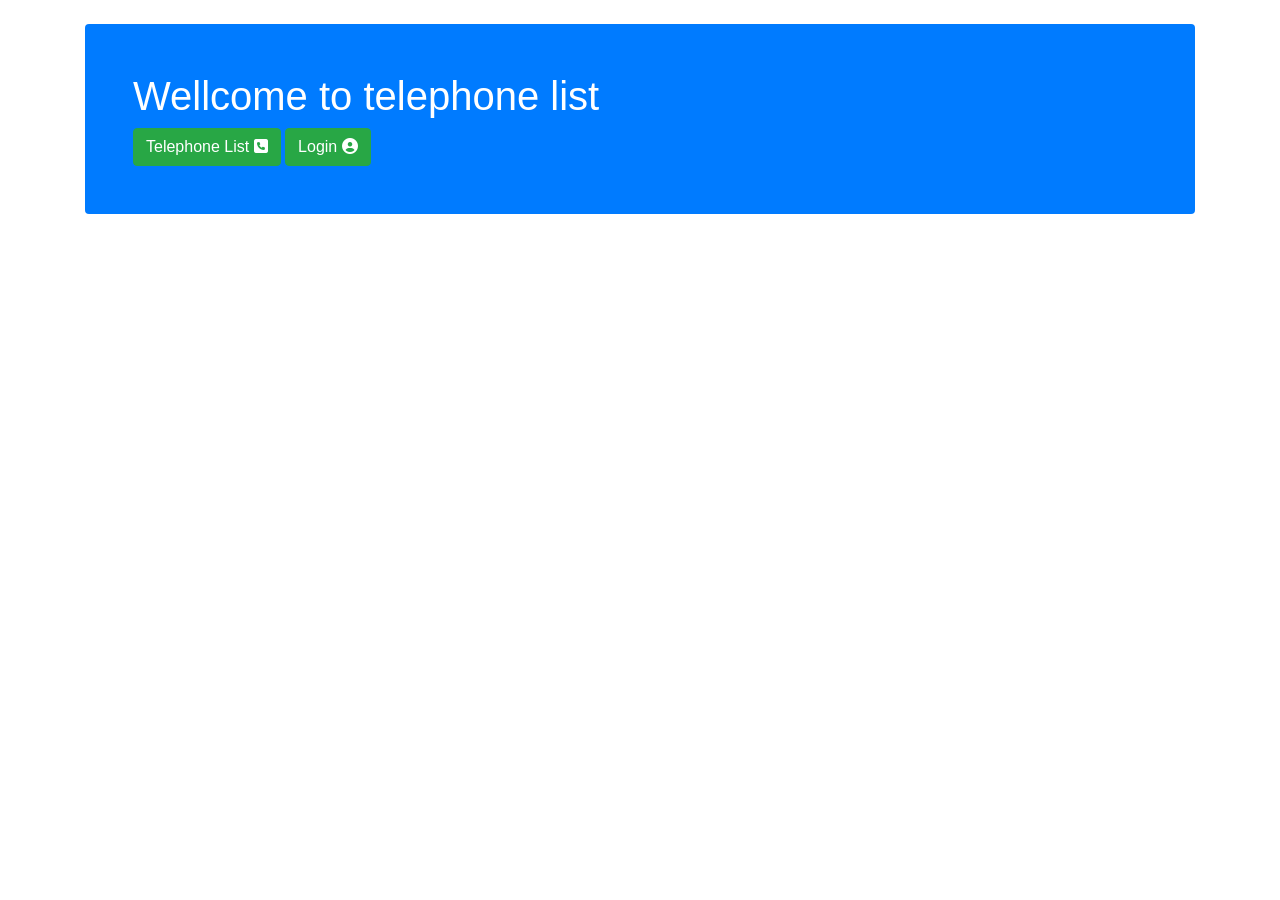
<file: index.html>
<!DOCTYPE html>
<html lang="en">
<head>
    <meta charset="UTF-8">
    <meta http-equiv="X-UA-Compatible" content="IE=edge">
    <meta name="viewport" content="width=device-width, initial-scale=1.0">
    <title>Bootstrap Telephone List</title>
    <link rel="stylesheet" href="css/bootstrap.css">
    <link rel="stylesheet" href="https://cdnjs.cloudflare.com/ajax/libs/font-awesome/6.1.1/css/all.min.css">
    <script src="js/bootstrap.js"></script>
    <script src="js/bootstrap.bundle.js"></script>
</head>
<body>
    <div class="container">
        <div class="mt-4 p-5 bg-primary text-white rounded">
            <h1>Wellcome to telephone list</h1>
            <a href="list.php" class="btn btn-success">Telephone List <i class="fa fa-phone-square" aria-hidden="true"></i></a>
            <a href="auth/login.html" class="btn btn-success">Login <i class="fa fa-user-circle" aria-hidden="true"></i></a>
          </div>
    </div>
</body>
</html>
</file>
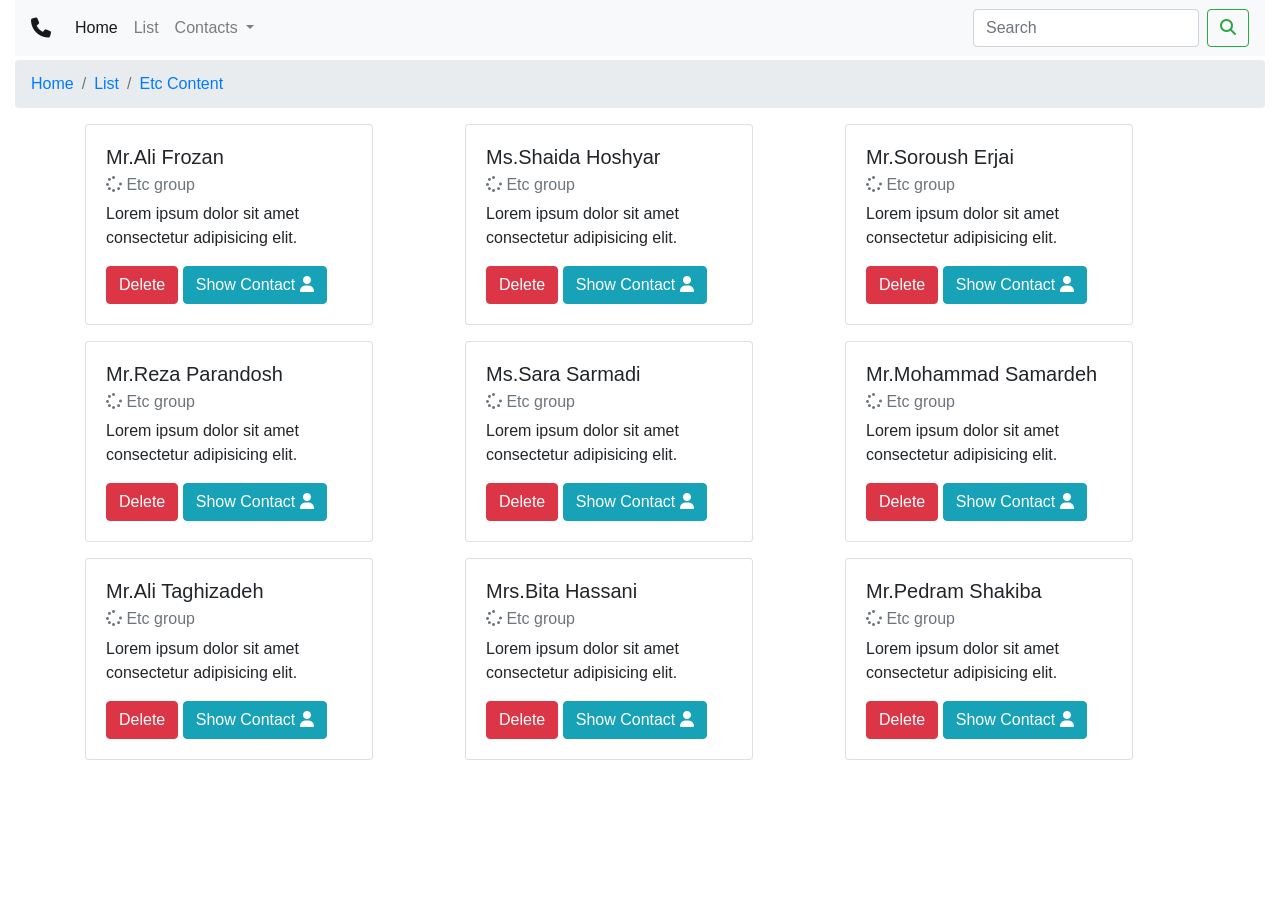
<file: Contents/etc.html>
<!DOCTYPE html>
<html lang="en">
<head>
    <meta charset="UTF-8">
    <meta http-equiv="X-UA-Compatible" content="IE=edge">
    <meta name="viewport" content="width=device-width, initial-scale=1.0">
    <link rel="stylesheet" href="../css/bootstrap.css">
    <link rel="stylesheet" href="https://cdnjs.cloudflare.com/ajax/libs/font-awesome/6.1.1/css/all.min.css">
    <script src="https://cdn.jsdelivr.net/npm/jquery@3.6.0/dist/jquery.slim.min.js"></script>
    <script src="https://cdn.jsdelivr.net/npm/popper.js@1.16.1/dist/umd/popper.min.js"></script>
    <script src="https://cdn.jsdelivr.net/npm/bootstrap@4.6.1/dist/js/bootstrap.bundle.min.js"></script>
    
    <title>Etc group</title>
</head>

<!-- ! navigation bar -->
<div class="container-fluid mb-1">
  <nav class="navbar navbar-expand-lg navbar-light bg-light">
    <a class="navbar-brand" href="#"><i class="fa fa-phone" aria-hidden="true"></i></a>
    <button class="navbar-toggler" type="button" data-toggle="collapse" data-target="#navbarSupportedContent"
      aria-controls="navbarSupportedContent" aria-expanded="false" aria-label="Toggle navigation">
      <span class="navbar-toggler-icon"></span>
    </button>

    <div class="collapse navbar-collapse" id="navbarSupportedContent">
      <ul class="navbar-nav mr-auto">
        <li class="nav-item active">
          <a class="nav-link" href="../index.html">Home <span class="sr-only">(current)</span></a>
        </li>
        <li class="nav-item">
          <a class="nav-link" href="../list.html">List</a>
        </li>
        <li class="nav-item dropdown">
          <a class="nav-link dropdown-toggle" href="#" id="navbarDropdown" role="button" data-toggle="dropdown"
            aria-expanded="false">
            Contacts
          </a>
          <div class="dropdown-menu" aria-labelledby="navbarDropdown">
            <a class="dropdown-item" href="./PublicContentGroup.html">Public group</a>
            <a class="dropdown-item" href="./PrivateContentGroup.html">Private group</a>
            <a class="dropdown-item" href="./Family.html">Family group</a>
            <a class="dropdown-item" href="./etc.html">Etc group</a>
          </div>
        </li>
        
      </ul>
      <form class="form-inline my-2 my-lg-0">
        <input class="form-control mr-sm-2" type="search" placeholder="Search" aria-label="Search">
        <button class="btn btn-outline-success my-2 my-sm-0" type="submit"><i class="fa fa-search"
            aria-hidden="true"></i></button>
      </form>
    </div>
  </nav>
</div>
<!-- ! breadcrumb -->
    
      <div class="container-fluid mt-1">
        <nav aria-label="breadcrumb">
            <ol class="breadcrumb">
              <li class="breadcrumb-item"><a href="../index.html">Home</a></li>
              <li class="breadcrumb-item"><a href="../list.html">List</a></li>
              <li class="breadcrumb-item active"><a href="./etc.html">Etc Content</a></li>
            </ol>
          </nav>
    </div>
  
<!-- ! Data here -->
    <div class="container">
        <div class="row mt-3">
            <div class="col-md-4">
                <div class="card" style="width: 18rem;">
                    <div class="card-body">
                      <h5 class="card-title">Mr.Ali Frozan</h5>
                      <h6 class="card-subtitle mb-2 text-muted"><i class="fa fa-spinner" aria-hidden="true"></i> Etc group</h6>
                      <p class="card-text">Lorem ipsum dolor sit amet consectetur adipisicing elit. </p>
                      <a href="#" class="btn btn-danger">Delete</a>
                      <a href="../showContentDetails.html" class="btn btn-info"  data-toggle="modal" data-target="#myModal" >Show Contact <i class="fa fa-user" aria-hidden="true"></i></a>
                    </div>
                  </div>
            </div>
            <div class="col-md-4">
                <div class="card" style="width: 18rem;">
                    <div class="card-body">
                      <h5 class="card-title">Ms.Shaida Hoshyar</h5>
                      <h6 class="card-subtitle mb-2 text-muted"> <i class="fa fa-spinner" aria-hidden="true"></i> Etc group</h6>
                      <p class="card-text">Lorem ipsum dolor sit amet consectetur adipisicing elit. </p>
                      <a href="#" class="btn btn-danger">Delete</a>
                      <a href="../showContentDetails.html" class="btn btn-info" data-toggle="modal" data-target="#myModal" >Show Contact <i class="fa fa-user" aria-hidden="true"></i></a>
                    </div>
                  </div>
            </div>
            <div class="col-md-4">
                <div class="card" style="width: 18rem;">
                    <div class="card-body">
                      <h5 class="card-title">Mr.Soroush Erjai</h5>
                      <h6 class="card-subtitle mb-2 text-muted"><i class="fa fa-spinner" aria-hidden="true"></i> Etc group</h6>
                      <p class="card-text">Lorem ipsum dolor sit amet consectetur adipisicing elit. </p>
                      <a href="#" class="btn btn-danger">Delete</a>
                      <a href="../showContentDetails.html" class="btn btn-info" data-toggle="modal" data-target="#myModal" >Show Contact <i class="fa fa-user" aria-hidden="true"></i></a>
                    </div>
                  </div>
            </div>
            
            
        </div>
        <div class="row mt-3">
            <div class="col-md-4">
                <div class="card" style="width: 18rem;">
                    <div class="card-body">
                      <h5 class="card-title">Mr.Reza Parandosh </h5>
                      <h6 class="card-subtitle mb-2 text-muted"><i class="fa fa-spinner" aria-hidden="true"></i> Etc group</h6>
                      <p class="card-text">Lorem ipsum dolor sit amet consectetur adipisicing elit. </p>
                      <a href="#" class="btn btn-danger">Delete</a>
                      <a href="../showContentDetails.html" class="btn btn-info" data-toggle="modal" data-target="#myModal" >Show Contact <i class="fa fa-user" aria-hidden="true"></i></a>
                    </div>
                  </div>
            </div>
            <div class="col-md-4">
                <div class="card" style="width: 18rem;">
                    <div class="card-body">
                      <h5 class="card-title">Ms.Sara Sarmadi </h5>
                      <h6 class="card-subtitle mb-2 text-muted"><i class="fa fa-spinner" aria-hidden="true"></i> Etc group</h6>
                      <p class="card-text">Lorem ipsum dolor sit amet consectetur adipisicing elit. </p>
                      <a href="#" class="btn btn-danger">Delete</a>
                      <a href="../showContentDetails.html" class="btn btn-info" data-toggle="modal" data-target="#myModal" >Show Contact <i class="fa fa-user" aria-hidden="true"></i></a>
                    </div>
                  </div>
            </div>
            <div class="col-md-4">
                <div class="card" style="width: 18rem;">
                    <div class="card-body">
                      <h5 class="card-title">Mr.Mohammad Samardeh </h5>
                      <h6 class="card-subtitle mb-2 text-muted"><i class="fa fa-spinner" aria-hidden="true"></i> Etc group</h6>
                      <p class="card-text">Lorem ipsum dolor sit amet consectetur adipisicing elit. </p>
                      <a href="#" class="btn btn-danger">Delete</a>
                      <a href="../showContentDetails.html" class="btn btn-info" data-toggle="modal" data-target="#myModal" >Show Contact <i class="fa fa-user" aria-hidden="true"></i></a>
                    </div>
                  </div>
            </div>
            
            
        </div>
        <div class="row mt-3">
            <div class="col-md-4">
                <div class="card" style="width: 18rem;">
                    <div class="card-body">
                      <h5 class="card-title">Mr.Ali Taghizadeh </h5>
                      <h6 class="card-subtitle mb-2 text-muted"><i class="fa fa-spinner" aria-hidden="true"></i> Etc group</h6>
                      <p class="card-text">Lorem ipsum dolor sit amet consectetur adipisicing elit. </p>
                      <a href="#" class="btn btn-danger">Delete</a>
                      <a href="../showContentDetails.html" class="btn btn-info" data-toggle="modal" data-target="#myModal" >Show Contact <i class="fa fa-user" aria-hidden="true"></i></a>
                    </div>
                  </div>
            </div>
            <div class="col-md-4">
                <div class="card" style="width: 18rem;">
                    <div class="card-body">
                      <h5 class="card-title">Mrs.Bita Hassani </h5>
                      <h6 class="card-subtitle mb-2 text-muted"><i class="fa fa-spinner" aria-hidden="true"></i> Etc group</h6>
                      <p class="card-text">Lorem ipsum dolor sit amet consectetur adipisicing elit. </p>
                      <a href="#" class="btn btn-danger">Delete</a>
                      <a href="../showContentDetails.html" class="btn btn-info" data-toggle="modal" data-target="#myModal" >Show Contact <i class="fa fa-user" aria-hidden="true"></i></a>
                    </div>
                  </div>
            </div>
            <div class="col-md-4">
                <div class="card" style="width: 18rem;">
                    <div class="card-body">
                      <h5 class="card-title">Mr.Pedram Shakiba </h5>
                      <h6 class="card-subtitle mb-2 text-muted"><i class="fa fa-spinner" aria-hidden="true"></i> Etc group</h6>
                      <p class="card-text">Lorem ipsum dolor sit amet consectetur adipisicing elit. </p>
                      <a href="#" class="btn btn-danger">Delete</a>
                      <a href="../showContentDetails.html" class="btn btn-info" data-toggle="modal" data-target="#myModal" >Show Contact <i class="fa fa-user" aria-hidden="true"></i></a>
                    </div>
                  </div>
            </div>
            
            <!-- ! Module -->
            <div class="modal" id="myModal">
              <div class="modal-dialog">
                <div class="modal-content">
            
                  <!-- Modal Header -->
                  <div class="modal-header">
                    <h4 class="modal-title">Contact Name</h4>
                    <button type="button" class="close" data-dismiss="modal">&times;</button>
                  </div>
            
                  <!-- Modal body -->
                  <div class="modal-body">
                    Lorem ipsum dolor sit amet consectetur adipisicing elit. Reprehenderit minima totam ab velit autem eos nemo possimus earum quasi facilis impedit, molestias amet nihil. Recusandae nemo impedit blanditiis fugiat voluptas.
                  </div>
            
                  <!-- Modal footer -->
                  <div class="modal-footer">
                    <button type="button" class="btn btn-danger" data-dismiss="modal">Close</button>
                  </div>
            
                </div>
              </div>
            </div>
        </div>
    </div>
    <script>

    </script>
    <script src="../js/bootstrap.js"></script>
    <script src="../js/bootstrap.bundle.js"></script>
</body>
</html>
</file>
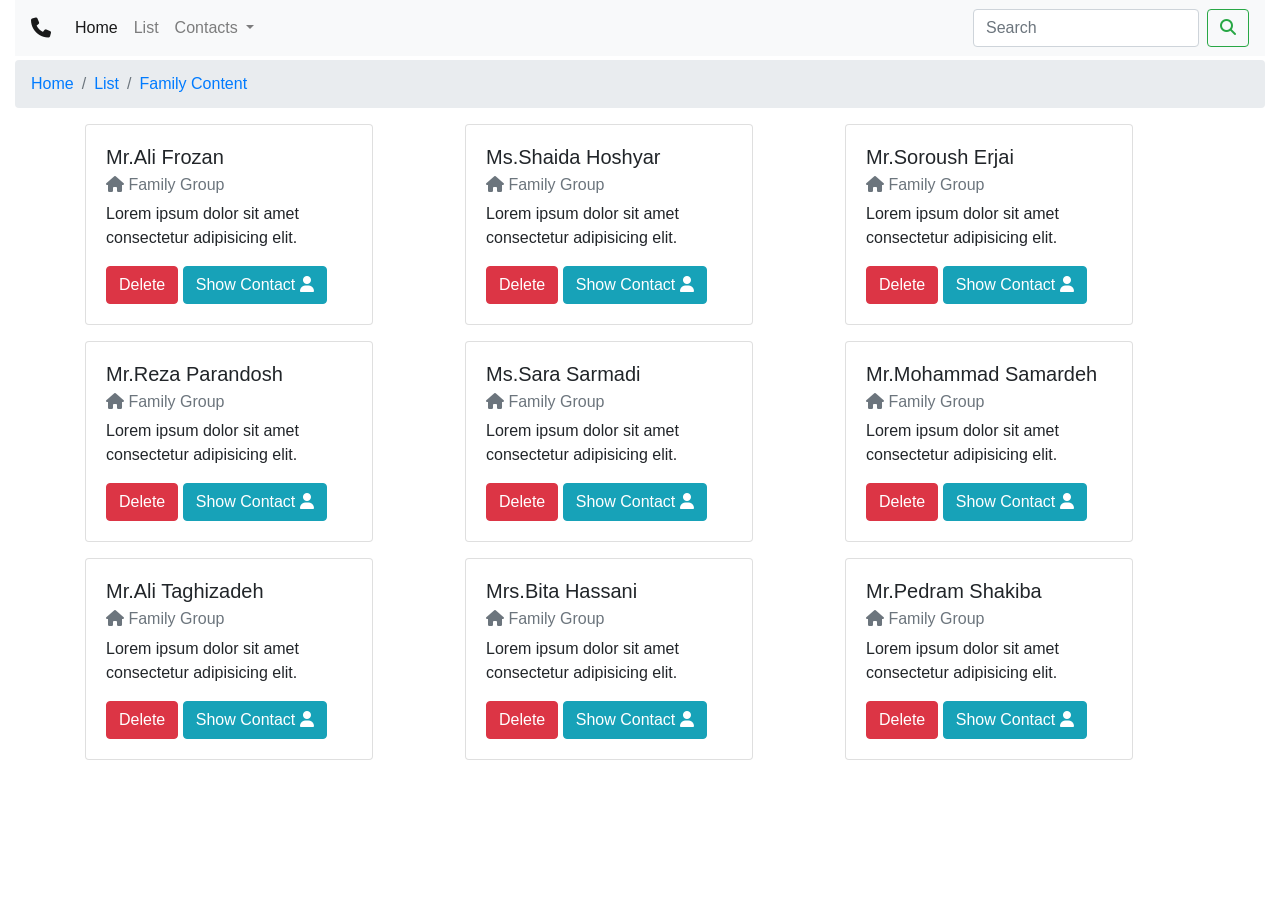
<file: Contents/Family.html>
<!DOCTYPE html>
<html lang="en">
<head>
    <meta charset="UTF-8">
    <meta http-equiv="X-UA-Compatible" content="IE=edge">
    <meta name="viewport" content="width=device-width, initial-scale=1.0">
    <link rel="stylesheet" href="../css/bootstrap.css">
    <link rel="stylesheet" href="https://cdnjs.cloudflare.com/ajax/libs/font-awesome/6.1.1/css/all.min.css">
    <script src="https://cdn.jsdelivr.net/npm/jquery@3.6.0/dist/jquery.slim.min.js"></script>
    <script src="https://cdn.jsdelivr.net/npm/popper.js@1.16.1/dist/umd/popper.min.js"></script>
    <script src="https://cdn.jsdelivr.net/npm/bootstrap@4.6.1/dist/js/bootstrap.bundle.min.js"></script>
    
    <title>Family group</title>
</head>

<!-- ! navigation bar -->
<div class="container-fluid mb-1">
  <nav class="navbar navbar-expand-lg navbar-light bg-light">
    <a class="navbar-brand" href="#"><i class="fa fa-phone" aria-hidden="true"></i></a>
    <button class="navbar-toggler" type="button" data-toggle="collapse" data-target="#navbarSupportedContent"
      aria-controls="navbarSupportedContent" aria-expanded="false" aria-label="Toggle navigation">
      <span class="navbar-toggler-icon"></span>
    </button>

    <div class="collapse navbar-collapse" id="navbarSupportedContent">
      <ul class="navbar-nav mr-auto">
        <li class="nav-item active">
          <a class="nav-link" href="../index.html">Home <span class="sr-only">(current)</span></a>
        </li>
        <li class="nav-item">
          <a class="nav-link" href="../list.html">List</a>
        </li>
        <li class="nav-item dropdown">
          <a class="nav-link dropdown-toggle" href="#" id="navbarDropdown" role="button" data-toggle="dropdown"
            aria-expanded="false">
            Contacts
          </a>
          <div class="dropdown-menu" aria-labelledby="navbarDropdown">
            <a class="dropdown-item" href="./PublicContentGroup.html">Public group</a>
            <a class="dropdown-item" href="./PrivateContentGroup.html">Private group</a>
            <a class="dropdown-item" href="./Family.html">Family group</a>
            <a class="dropdown-item" href="./etc.html">Etc group</a>
          </div>
        </li>
        
      </ul>
      <form class="form-inline my-2 my-lg-0">
        <input class="form-control mr-sm-2" type="search" placeholder="Search" aria-label="Search">
        <button class="btn btn-outline-success my-2 my-sm-0" type="submit"><i class="fa fa-search"
            aria-hidden="true"></i></button>
      </form>
    </div>
  </nav>
</div>
<!-- ! breadcrumb -->
    
      <div class="container-fluid mt-1">
        <nav aria-label="breadcrumb">
            <ol class="breadcrumb">
              <li class="breadcrumb-item"><a href="../index.html">Home</a></li>
              <li class="breadcrumb-item"><a href="../list.html">List</a></li>
              <li class="breadcrumb-item active"><a href="./Family.html">Family Content</a></li>
            </ol>
          </nav>
    </div>
  
<!-- ! Data here -->
    <div class="container">
        <div class="row mt-3">
            <div class="col-md-4">
                <div class="card" style="width: 18rem;">
                    <div class="card-body">
                      <h5 class="card-title">Mr.Ali Frozan</h5>
                      <h6 class="card-subtitle mb-2 text-muted"><i class="fa fa-home" aria-hidden="true"></i> Family Group</h6>
                      <p class="card-text">Lorem ipsum dolor sit amet consectetur adipisicing elit. </p>
                      <a href="#" class="btn btn-danger">Delete</a>
                      <a href="../showContentDetails.html" class="btn btn-info"  data-toggle="modal" data-target="#myModal" >Show Contact <i class="fa fa-user" aria-hidden="true"></i></a>
                    </div>
                  </div>
            </div>
            <div class="col-md-4">
                <div class="card" style="width: 18rem;">
                    <div class="card-body">
                      <h5 class="card-title">Ms.Shaida Hoshyar</h5>
                      <h6 class="card-subtitle mb-2 text-muted"> <i class="fa fa-home" aria-hidden="true"></i> Family Group</h6>
                      <p class="card-text">Lorem ipsum dolor sit amet consectetur adipisicing elit. </p>
                      <a href="#" class="btn btn-danger">Delete</a>
                      <a href="../showContentDetails.html" class="btn btn-info" data-toggle="modal" data-target="#myModal" >Show Contact <i class="fa fa-user" aria-hidden="true"></i></a>
                    </div>
                  </div>
            </div>
            <div class="col-md-4">
                <div class="card" style="width: 18rem;">
                    <div class="card-body">
                      <h5 class="card-title">Mr.Soroush Erjai</h5>
                      <h6 class="card-subtitle mb-2 text-muted"><i class="fa fa-home" aria-hidden="true"></i> Family Group</h6>
                      <p class="card-text">Lorem ipsum dolor sit amet consectetur adipisicing elit. </p>
                      <a href="#" class="btn btn-danger">Delete</a>
                      <a href="../showContentDetails.html" class="btn btn-info" data-toggle="modal" data-target="#myModal" >Show Contact <i class="fa fa-user" aria-hidden="true"></i></a>
                    </div>
                  </div>
            </div>
            
            
        </div>
        <div class="row mt-3">
            <div class="col-md-4">
                <div class="card" style="width: 18rem;">
                    <div class="card-body">
                      <h5 class="card-title">Mr.Reza Parandosh </h5>
                      <h6 class="card-subtitle mb-2 text-muted"><i class="fa fa-home" aria-hidden="true"></i> Family Group</h6>
                      <p class="card-text">Lorem ipsum dolor sit amet consectetur adipisicing elit. </p>
                      <a href="#" class="btn btn-danger">Delete</a>
                      <a href="../showContentDetails.html" class="btn btn-info" data-toggle="modal" data-target="#myModal" >Show Contact <i class="fa fa-user" aria-hidden="true"></i></a>
                    </div>
                  </div>
            </div>
            <div class="col-md-4">
                <div class="card" style="width: 18rem;">
                    <div class="card-body">
                      <h5 class="card-title">Ms.Sara Sarmadi </h5>
                      <h6 class="card-subtitle mb-2 text-muted"><i class="fa fa-home" aria-hidden="true"></i> Family Group</h6>
                      <p class="card-text">Lorem ipsum dolor sit amet consectetur adipisicing elit. </p>
                      <a href="#" class="btn btn-danger">Delete</a>
                      <a href="../showContentDetails.html" class="btn btn-info" data-toggle="modal" data-target="#myModal" >Show Contact <i class="fa fa-user" aria-hidden="true"></i></a>
                    </div>
                  </div>
            </div>
            <div class="col-md-4">
                <div class="card" style="width: 18rem;">
                    <div class="card-body">
                      <h5 class="card-title">Mr.Mohammad Samardeh </h5>
                      <h6 class="card-subtitle mb-2 text-muted"><i class="fa fa-home" aria-hidden="true"></i> Family Group</h6>
                      <p class="card-text">Lorem ipsum dolor sit amet consectetur adipisicing elit. </p>
                      <a href="#" class="btn btn-danger">Delete</a>
                      <a href="../showContentDetails.html" class="btn btn-info" data-toggle="modal" data-target="#myModal" >Show Contact <i class="fa fa-user" aria-hidden="true"></i></a>
                    </div>
                  </div>
            </div>
            
            
        </div>
        <div class="row mt-3">
            <div class="col-md-4">
                <div class="card" style="width: 18rem;">
                    <div class="card-body">
                      <h5 class="card-title">Mr.Ali Taghizadeh </h5>
                      <h6 class="card-subtitle mb-2 text-muted"><i class="fa fa-home" aria-hidden="true"></i> Family Group</h6>
                      <p class="card-text">Lorem ipsum dolor sit amet consectetur adipisicing elit. </p>
                      <a href="#" class="btn btn-danger">Delete</a>
                      <a href="../showContentDetails.html" class="btn btn-info" data-toggle="modal" data-target="#myModal" >Show Contact <i class="fa fa-user" aria-hidden="true"></i></a>
                    </div>
                  </div>
            </div>
            <div class="col-md-4">
                <div class="card" style="width: 18rem;">
                    <div class="card-body">
                      <h5 class="card-title">Mrs.Bita Hassani </h5>
                      <h6 class="card-subtitle mb-2 text-muted"><i class="fa fa-home" aria-hidden="true"></i> Family Group</h6>
                      <p class="card-text">Lorem ipsum dolor sit amet consectetur adipisicing elit. </p>
                      <a href="#" class="btn btn-danger">Delete</a>
                      <a href="../showContentDetails.html" class="btn btn-info" data-toggle="modal" data-target="#myModal" >Show Contact <i class="fa fa-user" aria-hidden="true"></i></a>
                    </div>
                  </div>
            </div>
            <div class="col-md-4">
                <div class="card" style="width: 18rem;">
                    <div class="card-body">
                      <h5 class="card-title">Mr.Pedram Shakiba </h5>
                      <h6 class="card-subtitle mb-2 text-muted"><i class="fa fa-home" aria-hidden="true"></i> Family Group</h6>
                      <p class="card-text">Lorem ipsum dolor sit amet consectetur adipisicing elit. </p>
                      <a href="#" class="btn btn-danger">Delete</a>
                      <a href="../showContentDetails.html" class="btn btn-info" data-toggle="modal" data-target="#myModal" >Show Contact <i class="fa fa-user" aria-hidden="true"></i></a>
                    </div>
                  </div>
            </div>
            
            <!-- ! Module -->
            <div class="modal" id="myModal">
              <div class="modal-dialog">
                <div class="modal-content">
            
                  <!-- Modal Header -->
                  <div class="modal-header">
                    <h4 class="modal-title">Contact Name</h4>
                    <button type="button" class="close" data-dismiss="modal">&times;</button>
                  </div>
            
                  <!-- Modal body -->
                  <div class="modal-body">
                    Lorem ipsum dolor sit amet consectetur adipisicing elit. Reprehenderit minima totam ab velit autem eos nemo possimus earum quasi facilis impedit, molestias amet nihil. Recusandae nemo impedit blanditiis fugiat voluptas.
                  </div>
            
                  <!-- Modal footer -->
                  <div class="modal-footer">
                    <button type="button" class="btn btn-danger" data-dismiss="modal">Close</button>
                  </div>
            
                </div>
              </div>
            </div>
        </div>
    </div>
    <script>

    </script>
    <script src="../js/bootstrap.js"></script>
    <script src="../js/bootstrap.bundle.js"></script>
</body>
</html>
</file>
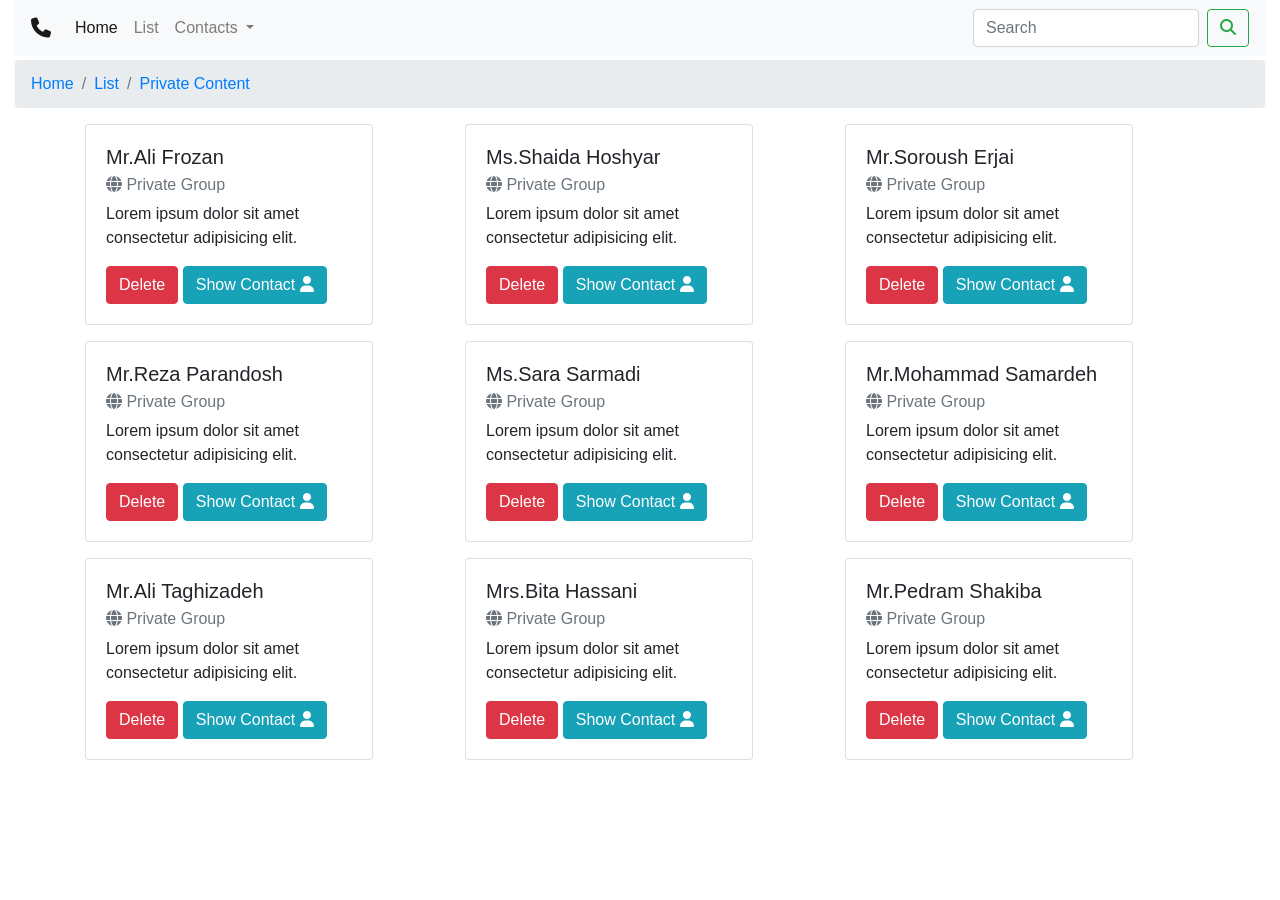
<file: Contents/PrivateContentGroup.html>
<!DOCTYPE html>
<html lang="en">
<head>
    <meta charset="UTF-8">
    <meta http-equiv="X-UA-Compatible" content="IE=edge">
    <meta name="viewport" content="width=device-width, initial-scale=1.0">
    <link rel="stylesheet" href="../css/bootstrap.css">
    <link rel="stylesheet" href="https://cdnjs.cloudflare.com/ajax/libs/font-awesome/6.1.1/css/all.min.css">
    <script src="https://cdn.jsdelivr.net/npm/jquery@3.6.0/dist/jquery.slim.min.js"></script>
    <script src="https://cdn.jsdelivr.net/npm/popper.js@1.16.1/dist/umd/popper.min.js"></script>
    <script src="https://cdn.jsdelivr.net/npm/bootstrap@4.6.1/dist/js/bootstrap.bundle.min.js"></script>
    
    <title>Private group</title>
</head>

<!-- ! navigation bar -->
<div class="container-fluid mb-1">
  <nav class="navbar navbar-expand-lg navbar-light bg-light">
    <a class="navbar-brand" href="#"><i class="fa fa-phone" aria-hidden="true"></i></a>
    <button class="navbar-toggler" type="button" data-toggle="collapse" data-target="#navbarSupportedContent"
      aria-controls="navbarSupportedContent" aria-expanded="false" aria-label="Toggle navigation">
      <span class="navbar-toggler-icon"></span>
    </button>

    <div class="collapse navbar-collapse" id="navbarSupportedContent">
      <ul class="navbar-nav mr-auto">
        <li class="nav-item active">
          <a class="nav-link" href="../index.html">Home <span class="sr-only">(current)</span></a>
        </li>
        <li class="nav-item">
          <a class="nav-link" href="../list.html">List</a>
        </li>
        <li class="nav-item dropdown">
          <a class="nav-link dropdown-toggle" href="#" id="navbarDropdown" role="button" data-toggle="dropdown"
            aria-expanded="false">
            Contacts
          </a>
          <div class="dropdown-menu" aria-labelledby="navbarDropdown">
            <a class="dropdown-item" href="./PublicContentGroup.html">Public group</a>
            <a class="dropdown-item" href="./PrivateContentGroup.html">Private group</a>
            <a class="dropdown-item" href="./Family.html">Family group</a>
            <a class="dropdown-item" href="./etc.html">Etc group</a>
          </div>
        </li>
        
      </ul>
      <form class="form-inline my-2 my-lg-0">
        <input class="form-control mr-sm-2" type="search" placeholder="Search" aria-label="Search">
        <button class="btn btn-outline-success my-2 my-sm-0" type="submit"><i class="fa fa-search"
            aria-hidden="true"></i></button>
      </form>
    </div>
  </nav>
</div>
<!-- ! breadcrumb -->
    
      <div class="container-fluid mt-1">
        <nav aria-label="breadcrumb">
            <ol class="breadcrumb">
              <li class="breadcrumb-item"><a href="../index.html">Home</a></li>
              <li class="breadcrumb-item"><a href="../list.html">List</a></li>
              <li class="breadcrumb-item active"><a href="PrivateContentGroup.html">Private Content</a></li>
            </ol>
          </nav>
    </div>
  
<!-- ! Data here -->
    <div class="container">
        <div class="row mt-3">
            <div class="col-md-4">
                <div class="card" style="width: 18rem;">
                    <div class="card-body">
                      <h5 class="card-title">Mr.Ali Frozan</h5>
                      <h6 class="card-subtitle mb-2 text-muted"><i class="fa fa-globe" aria-hidden="true"></i> Private Group</h6>
                      <p class="card-text">Lorem ipsum dolor sit amet consectetur adipisicing elit. </p>
                      <a href="#" class="btn btn-danger">Delete</a>
                      <a href="../showContentDetails.html" class="btn btn-info"  data-toggle="modal" data-target="#myModal" >Show Contact <i class="fa fa-user" aria-hidden="true"></i></a>
                    </div>
                  </div>
            </div>
            <div class="col-md-4">
                <div class="card" style="width: 18rem;">
                    <div class="card-body">
                      <h5 class="card-title">Ms.Shaida Hoshyar</h5>
                      <h6 class="card-subtitle mb-2 text-muted"> <i class="fa fa-globe" aria-hidden="true"></i> Private Group</h6>
                      <p class="card-text">Lorem ipsum dolor sit amet consectetur adipisicing elit. </p>
                      <a href="#" class="btn btn-danger">Delete</a>
                      <a href="../showContentDetails.html" class="btn btn-info" data-toggle="modal" data-target="#myModal" >Show Contact <i class="fa fa-user" aria-hidden="true"></i></a>
                    </div>
                  </div>
            </div>
            <div class="col-md-4">
                <div class="card" style="width: 18rem;">
                    <div class="card-body">
                      <h5 class="card-title">Mr.Soroush Erjai</h5>
                      <h6 class="card-subtitle mb-2 text-muted"><i class="fa fa-globe" aria-hidden="true"></i> Private Group</h6>
                      <p class="card-text">Lorem ipsum dolor sit amet consectetur adipisicing elit. </p>
                      <a href="#" class="btn btn-danger">Delete</a>
                      <a href="../showContentDetails.html" class="btn btn-info" data-toggle="modal" data-target="#myModal" >Show Contact <i class="fa fa-user" aria-hidden="true"></i></a>
                    </div>
                  </div>
            </div>
            
            
        </div>
        <div class="row mt-3">
            <div class="col-md-4">
                <div class="card" style="width: 18rem;">
                    <div class="card-body">
                      <h5 class="card-title">Mr.Reza Parandosh </h5>
                      <h6 class="card-subtitle mb-2 text-muted"><i class="fa fa-globe" aria-hidden="true"></i> Private Group</h6>
                      <p class="card-text">Lorem ipsum dolor sit amet consectetur adipisicing elit. </p>
                      <a href="#" class="btn btn-danger">Delete</a>
                      <a href="../showContentDetails.html" class="btn btn-info" data-toggle="modal" data-target="#myModal" >Show Contact <i class="fa fa-user" aria-hidden="true"></i></a>
                    </div>
                  </div>
            </div>
            <div class="col-md-4">
                <div class="card" style="width: 18rem;">
                    <div class="card-body">
                      <h5 class="card-title">Ms.Sara Sarmadi </h5>
                      <h6 class="card-subtitle mb-2 text-muted"><i class="fa fa-globe" aria-hidden="true"></i> Private Group</h6>
                      <p class="card-text">Lorem ipsum dolor sit amet consectetur adipisicing elit. </p>
                      <a href="#" class="btn btn-danger">Delete</a>
                      <a href="../showContentDetails.html" class="btn btn-info" data-toggle="modal" data-target="#myModal" >Show Contact <i class="fa fa-user" aria-hidden="true"></i></a>
                    </div>
                  </div>
            </div>
            <div class="col-md-4">
                <div class="card" style="width: 18rem;">
                    <div class="card-body">
                      <h5 class="card-title">Mr.Mohammad Samardeh </h5>
                      <h6 class="card-subtitle mb-2 text-muted"><i class="fa fa-globe" aria-hidden="true"></i> Private Group</h6>
                      <p class="card-text">Lorem ipsum dolor sit amet consectetur adipisicing elit. </p>
                      <a href="#" class="btn btn-danger">Delete</a>
                      <a href="../showContentDetails.html" class="btn btn-info" data-toggle="modal" data-target="#myModal" >Show Contact <i class="fa fa-user" aria-hidden="true"></i></a>
                    </div>
                  </div>
            </div>
            
            
        </div>
        <div class="row mt-3">
            <div class="col-md-4">
                <div class="card" style="width: 18rem;">
                    <div class="card-body">
                      <h5 class="card-title">Mr.Ali Taghizadeh </h5>
                      <h6 class="card-subtitle mb-2 text-muted"><i class="fa fa-globe" aria-hidden="true"></i> Private Group</h6>
                      <p class="card-text">Lorem ipsum dolor sit amet consectetur adipisicing elit. </p>
                      <a href="#" class="btn btn-danger">Delete</a>
                      <a href="../showContentDetails.html" class="btn btn-info" data-toggle="modal" data-target="#myModal" >Show Contact <i class="fa fa-user" aria-hidden="true"></i></a>
                    </div>
                  </div>
            </div>
            <div class="col-md-4">
                <div class="card" style="width: 18rem;">
                    <div class="card-body">
                      <h5 class="card-title">Mrs.Bita Hassani </h5>
                      <h6 class="card-subtitle mb-2 text-muted"><i class="fa fa-globe" aria-hidden="true"></i> Private Group</h6>
                      <p class="card-text">Lorem ipsum dolor sit amet consectetur adipisicing elit. </p>
                      <a href="#" class="btn btn-danger">Delete</a>
                      <a href="../showContentDetails.html" class="btn btn-info" data-toggle="modal" data-target="#myModal" >Show Contact <i class="fa fa-user" aria-hidden="true"></i></a>
                    </div>
                  </div>
            </div>
            <div class="col-md-4">
                <div class="card" style="width: 18rem;">
                    <div class="card-body">
                      <h5 class="card-title">Mr.Pedram Shakiba </h5>
                      <h6 class="card-subtitle mb-2 text-muted"><i class="fa fa-globe" aria-hidden="true"></i> Private Group</h6>
                      <p class="card-text">Lorem ipsum dolor sit amet consectetur adipisicing elit. </p>
                      <a href="#" class="btn btn-danger">Delete</a>
                      <a href="../showContentDetails.html" class="btn btn-info" data-toggle="modal" data-target="#myModal" >Show Contact <i class="fa fa-user" aria-hidden="true"></i></a>
                    </div>
                  </div>
            </div>
            
            <!-- ! Module -->
            <div class="modal" id="myModal">
              <div class="modal-dialog">
                <div class="modal-content">
            
                  <!-- Modal Header -->
                  <div class="modal-header">
                    <h4 class="modal-title">Contact Name</h4>
                    <button type="button" class="close" data-dismiss="modal">&times;</button>
                  </div>
            
                  <!-- Modal body -->
                  <div class="modal-body">
                    Lorem ipsum dolor sit amet consectetur adipisicing elit. Reprehenderit minima totam ab velit autem eos nemo possimus earum quasi facilis impedit, molestias amet nihil. Recusandae nemo impedit blanditiis fugiat voluptas.
                  </div>
            
                  <!-- Modal footer -->
                  <div class="modal-footer">
                    <button type="button" class="btn btn-danger" data-dismiss="modal">Close</button>
                  </div>
            
                </div>
              </div>
            </div>
        </div>
    </div>
    <script>

    </script>
    <script src="../js/bootstrap.js"></script>
    <script src="../js/bootstrap.bundle.js"></script>
</body>
</html>
</file>
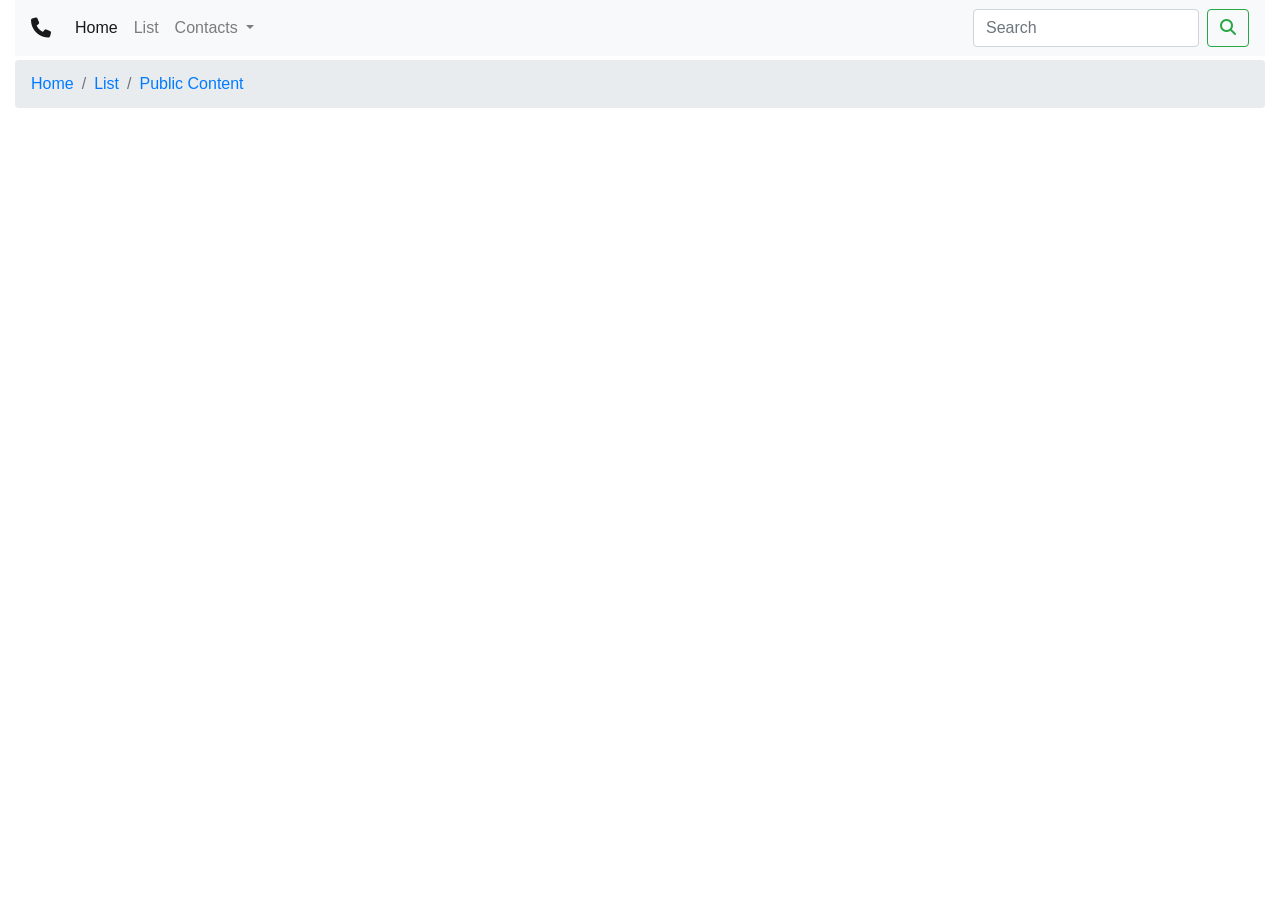
<file: Contents/PublicContentGroup.html>
<!DOCTYPE html>
<html lang="en">

<head>
  <meta charset="UTF-8">
  <meta http-equiv="X-UA-Compatible" content="IE=edge">
  <meta name="viewport" content="width=device-width, initial-scale=1.0">
  <link rel="stylesheet" href="../css/bootstrap.css">
  <link rel="stylesheet" href="https://cdnjs.cloudflare.com/ajax/libs/font-awesome/6.1.1/css/all.min.css">
  <script src="https://cdn.jsdelivr.net/npm/jquery@3.6.0/dist/jquery.slim.min.js"></script>
  <script src="https://cdn.jsdelivr.net/npm/popper.js@1.16.1/dist/umd/popper.min.js"></script>
  <script src="https://cdn.jsdelivr.net/npm/bootstrap@4.6.1/dist/js/bootstrap.bundle.min.js"></script>

  <title>Public group</title>
</head>

<!-- ! navigation bar -->
<div class="container-fluid mb-1">
  <nav class="navbar navbar-expand-lg navbar-light bg-light">
    <a class="navbar-brand" href="#"><i class="fa fa-phone" aria-hidden="true"></i></a>
    <button class="navbar-toggler" type="button" data-toggle="collapse" data-target="#navbarSupportedContent"
      aria-controls="navbarSupportedContent" aria-expanded="false" aria-label="Toggle navigation">
      <span class="navbar-toggler-icon"></span>
    </button>

    <div class="collapse navbar-collapse" id="navbarSupportedContent">
      <ul class="navbar-nav mr-auto">
        <li class="nav-item active">
          <a class="nav-link" href="../index.html">Home <span class="sr-only">(current)</span></a>
        </li>
        <li class="nav-item">
          <a class="nav-link" href="../list.html">List</a>
        </li>
        <li class="nav-item dropdown">
          <a class="nav-link dropdown-toggle" href="#" id="navbarDropdown" role="button" data-toggle="dropdown"
            aria-expanded="false">
            Contacts
          </a>
          <div class="dropdown-menu" aria-labelledby="navbarDropdown">
            <a class="dropdown-item" href="./PublicContentGroup.html">Public group</a>
            <a class="dropdown-item" href="./PrivateContentGroup.html">Private group</a>
            <a class="dropdown-item" href="./Family.html">Family group</a>
            <a class="dropdown-item" href="./etc.html">Etc group</a>
          </div>
        </li>

      </ul>
      <form class="form-inline my-2 my-lg-0">
        <input class="form-control mr-sm-2" type="search" placeholder="Search" aria-label="Search">
        <button class="btn btn-outline-success my-2 my-sm-0" type="submit"><i class="fa fa-search"
            aria-hidden="true"></i></button>
      </form>
    </div>
  </nav>
</div>
<!-- ! breadcrumb -->

<div class="container-fluid mt-1">
  <nav aria-label="breadcrumb">
    <ol class="breadcrumb">
      <li class="breadcrumb-item"><a href="../index.html">Home</a></li>
      <li class="breadcrumb-item"><a href="../list.html">List</a></li>
      <li class="breadcrumb-item active"><a href="PublicContentGroup.html">Public Content</a></li>
    </ol>
  </nav>
</div>

<!-- ! Data here -->
<div class="container">
  <div class="row mt-3" id="showCards">

  </div>

  <!-- ! Module -->
  <div class="modal" id="DeleteModule">
    <div class="modal-dialog">
      <div class="modal-content">

        <!-- Modal Header -->
        <div class="modal-header">
          <h4 class="modal-title">Contact Name</h4>
          <button type="button" class="close" data-dismiss="modal">&times;</button>
        </div>

        <!-- Modal body -->
        <div class="modal-body">
          Are you sure about that?
        </div>

        <!-- Modal footer -->
        <div class="modal-footer">
          <button type="button" class="btn btn-danger" data-dismiss="modal">Close</button>
        </div>

      </div>
    </div>
  </div>
</div>
</div>
<script>
$('#DeleteModule').on('shown.bs.modal', function () {
      $('#DeleteModule').trigger('focus')
    })


  $(document).ready(function () {
    const ApiData = new XMLHttpRequest();
    ApiData.open("GET", "https://randomuser.me/api?page=2&results=10&seed=erfan", true);

    ApiData.onload = function () {
      if (this.status === 200) {
        obj = JSON.parse(this.responseText);
        console.log(obj);
        let cards = document.getElementById("showCards");
        str = "";

        for (const key in obj.results) {


          str += `<div class="col-md-4 mt-2">
                    <div class="card" >
                        <img class="card-img-top" src="${obj.results[key].picture['large']}" alt="Card image cap">
                        <div class="card-body">
                          <h5 class="card-title">${obj.results[key].name['title'] + " " + obj.results[key].name['first'] + " " + obj.results[key].name['last']}</h5>
                          <p class="card-text font-weight-bold">Location:</p>
                          <p class="card-text">Conttry: ${obj.results[key].location['country']}, Province:   ${obj.results[key].location['state']}</p>
                          <p class="card-text font-weight-bold">Address:</p>
                          <p class="card-text"> ${obj.results[key].location['city']},   ${obj.results[key].location['street'].name + obj.results[key].location['street'].number}</p>
                          <p class="card-text font-weight-bold">Email:</p>
                          <p class="card-text">Email: ${obj.results[key].email}</p>
                          <p class="card-text font-weight-bold">Phone & Cell:</p>
                          <p class="card-text">${obj.results[key].phone} , ${obj.results[key].cell}</p>
                          <a href="#" class="btn btn-primary">Edit</a>
                          <a type="button" class="btn btn-danger" data-toggle="modal" data-target="#DeleteModule">
                            Delete <i class="fa fa-trash" aria-hidden="true"></i>
                          </a>
                        </div>
                      </div>
                    </div>`;
          cards.innerHTML = str;
        }
      } else {
        console.log("Fetch api data failed!")
      }
    }
    ApiData.send();
  });
</script>
<script src="../js/bootstrap.js"></script>
<script src="../js/bootstrap.bundle.js"></script>
</body>

</html>
</file>
